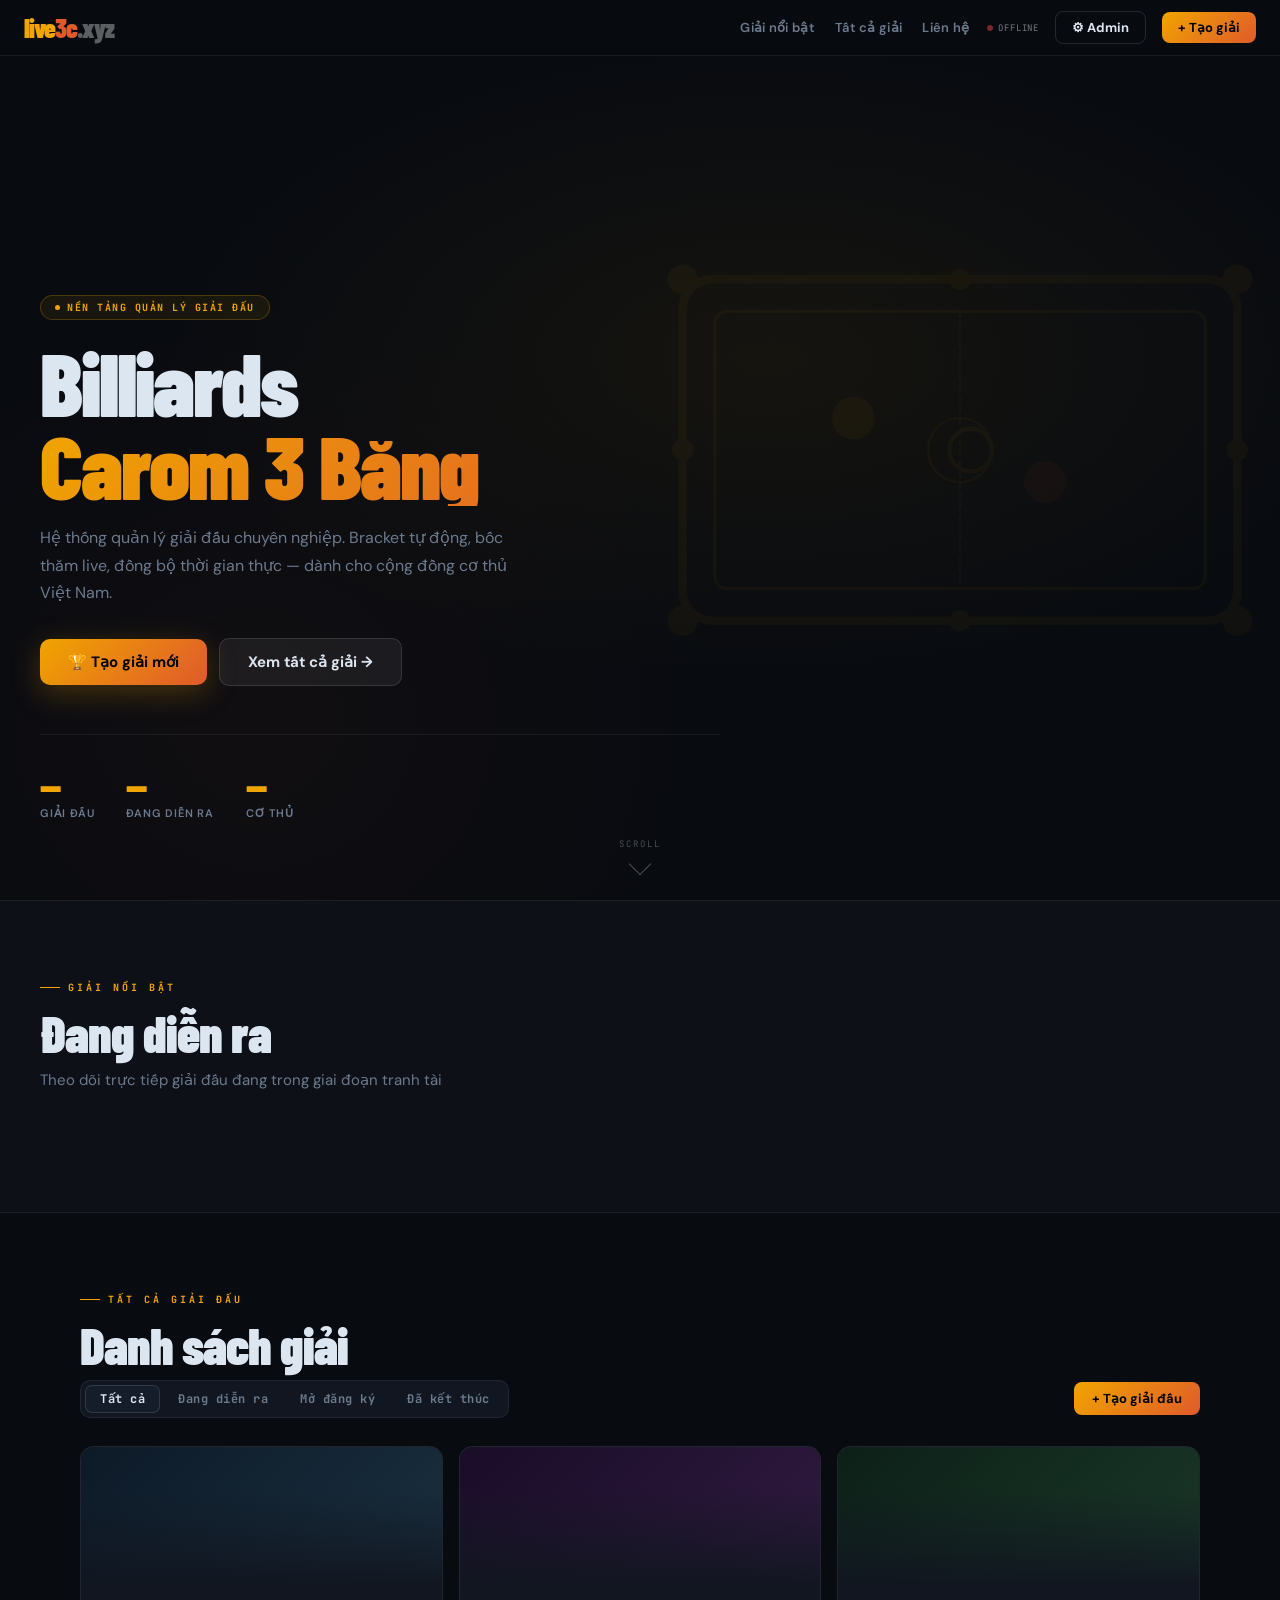
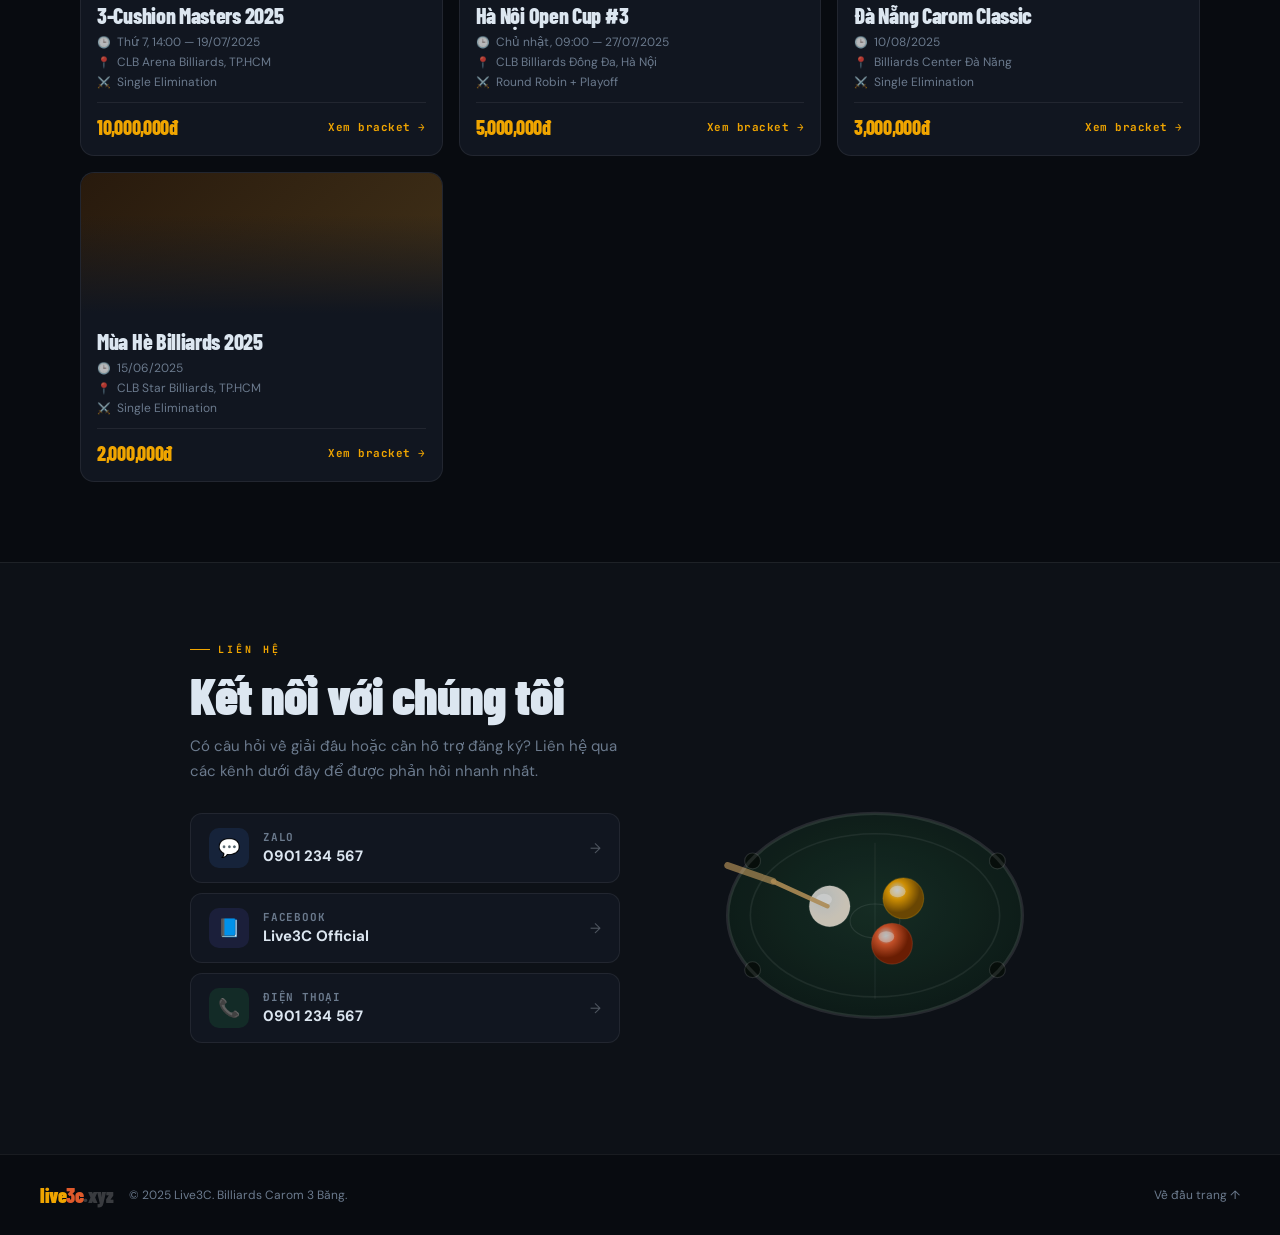
<file: landing page.html>
<!DOCTYPE html>
<html lang="vi">
<head>
<meta charset="UTF-8">
<meta name="viewport" content="width=device-width, initial-scale=1.0">
<title>Live3C — Billiards Carom 3 Băng</title>
<link href="https://fonts.googleapis.com/css2?family=Barlow+Condensed:wght@400;600;700;800;900&family=DM+Sans:ital,wght@0,300;0,400;0,500;0,700;1,400&family=JetBrains+Mono:wght@400;700&display=swap" rel="stylesheet">
<style>
:root {
  --bg:        #080b10;
  --bg2:       #0d1117;
  --card:      #111620;
  --card2:     #161d2a;
  --border:    rgba(255,255,255,0.07);
  --border2:   rgba(255,255,255,0.12);
  --text:      #dce6f0;
  --muted:     #6b7a8d;
  --accent:    #f0a500;
  --accent2:   #e05a2b;
  --green:     #22c55e;
  --red:       #ef4444;
  --blue:      #3b82f6;
  --radius:    12px;
  --font:      'DM Sans', sans-serif;
  --display:   'Barlow Condensed', sans-serif;
  --mono:      'JetBrains Mono', monospace;
}
*{box-sizing:border-box;margin:0;padding:0;}
::-webkit-scrollbar{width:4px;}
::-webkit-scrollbar-thumb{background:rgba(255,255,255,0.1);border-radius:2px;}
html{scroll-behavior:smooth;}
body{font-family:var(--font);background:var(--bg);color:var(--text);min-height:100vh;overflow-x:hidden;}

/* ── LOADING ── */
#splash{position:fixed;inset:0;z-index:9000;background:var(--bg);display:flex;flex-direction:column;align-items:center;justify-content:center;gap:18px;transition:opacity .5s,visibility .5s;}
#splash.out{opacity:0;visibility:hidden;}
.splash-logo{font-family:var(--display);font-size:64px;font-weight:900;letter-spacing:-2px;background:linear-gradient(135deg,#f0a500 30%,#e05a2b);-webkit-background-clip:text;background-clip:text;-webkit-text-fill-color:transparent;line-height:1;}
.splash-sub{font-family:var(--mono);font-size:10px;letter-spacing:3px;opacity:.35;text-transform:uppercase;}
.splash-bar{width:160px;height:2px;background:rgba(255,255,255,0.08);border-radius:1px;overflow:hidden;}
.splash-fill{height:100%;width:0;background:linear-gradient(90deg,#f0a500,#e05a2b);border-radius:1px;animation:sfill 1.4s ease-out forwards;}
@keyframes sfill{to{width:100%;}}

/* ── TOAST ── */
#toast-box{position:fixed;top:16px;right:16px;z-index:8000;display:flex;flex-direction:column;gap:8px;pointer-events:none;}
.toast{background:var(--card2);border:1px solid var(--border2);border-left:3px solid var(--accent);padding:10px 16px;border-radius:8px;font-size:13px;font-weight:600;box-shadow:0 8px 24px rgba(0,0,0,.6);animation:tIn .3s cubic-bezier(.34,1.56,.64,1);max-width:280px;}
.toast.tout{animation:tOut .3s ease forwards;}
@keyframes tIn{from{opacity:0;transform:translateX(30px);}to{opacity:1;transform:none;}}
@keyframes tOut{to{opacity:0;transform:translateX(30px);}}

/* ── NAV ── */
nav{position:fixed;top:0;left:0;right:0;z-index:500;height:56px;display:flex;align-items:center;padding:0 24px;gap:16px;background:rgba(8,11,16,.85);backdrop-filter:blur(16px);border-bottom:1px solid var(--border);}
.nav-logo{font-family:var(--display);font-size:26px;font-weight:900;letter-spacing:-1px;line-height:1;text-decoration:none;}
.nav-logo .y{color:var(--accent);}
.nav-logo .r{color:var(--accent2);}
.nav-logo .w{color:rgba(255,255,255,.35);}
.nav-spacer{flex:1;}
.nav-link{font-size:13px;font-weight:600;color:var(--muted);text-decoration:none;letter-spacing:.3px;transition:color .15s;padding:4px 2px;}
.nav-link:hover{color:var(--text);}
.nav-btn{padding:7px 16px;border-radius:8px;font-size:13px;font-weight:700;font-family:var(--font);cursor:pointer;transition:all .15s;border:none;}
.nav-btn.outline{background:transparent;border:1px solid var(--border2);color:var(--text);}
.nav-btn.outline:hover{border-color:var(--accent);color:var(--accent);}
.nav-btn.pri{background:linear-gradient(135deg,#f0a500,#e05a2b);color:#000;}
.nav-btn.pri:hover{filter:brightness(1.1);transform:translateY(-1px);}
.nav-rt{display:flex;align-items:center;gap:5px;font-family:var(--mono);font-size:9px;letter-spacing:.8px;opacity:.5;}
.rt-dot{width:6px;height:6px;border-radius:50%;background:var(--green);animation:blink 2s ease-in-out infinite;}
.rt-dot.off{background:var(--red);animation:none;}
@keyframes blink{0%,100%{box-shadow:0 0 0 0 rgba(34,197,94,.4);}50%{box-shadow:0 0 0 4px rgba(34,197,94,0);}}

/* ── HERO ── */
.hero{position:relative;min-height:100vh;display:flex;flex-direction:column;justify-content:flex-end;padding:0 0 80px;overflow:hidden;}
.hero-bg{position:absolute;inset:0;background:radial-gradient(ellipse 80% 60% at 60% 40%,rgba(240,165,0,.06) 0%,transparent 60%),radial-gradient(ellipse 60% 80% at 20% 80%,rgba(224,90,43,.04) 0%,transparent 60%),linear-gradient(180deg,var(--bg) 0%,rgba(8,11,16,.7) 40%,var(--bg) 100%);}
/* Decorative billiard table lines */
.hero-table{position:absolute;right:5%;top:50%;transform:translateY(-50%);width:42%;max-width:560px;opacity:.06;pointer-events:none;}
.hero-content{position:relative;z-index:2;padding:0 40px;max-width:760px;}
.hero-badge{display:inline-flex;align-items:center;gap:7px;padding:5px 14px;border-radius:20px;border:1px solid rgba(240,165,0,.25);background:rgba(240,165,0,.07);font-family:var(--mono);font-size:10px;letter-spacing:1.5px;font-weight:700;color:var(--accent);text-transform:uppercase;margin-bottom:20px;}
.hero-badge .dot{width:5px;height:5px;border-radius:50%;background:var(--accent);animation:blink 2s ease-in-out infinite;}
.hero-h1{font-family:var(--display);font-size:clamp(56px,7vw,100px);font-weight:900;line-height:.93;letter-spacing:-2px;margin-bottom:18px;}
.hero-h1 .line1{display:block;color:var(--text);}
.hero-h1 .line2{display:block;background:linear-gradient(135deg,#f0a500,#e05a2b);-webkit-background-clip:text;background-clip:text;-webkit-text-fill-color:transparent;}
.hero-desc{font-size:16px;color:var(--muted);line-height:1.7;max-width:480px;margin-bottom:32px;}
.hero-actions{display:flex;align-items:center;gap:12px;flex-wrap:wrap;}
.hero-cta{padding:13px 28px;border-radius:10px;font-size:15px;font-weight:700;font-family:var(--font);cursor:pointer;transition:all .2s;border:none;display:inline-flex;align-items:center;gap:8px;text-decoration:none;}
.hero-cta.pri{background:linear-gradient(135deg,#f0a500,#e05a2b);color:#000;box-shadow:0 8px 30px rgba(240,165,0,.25);}
.hero-cta.pri:hover{transform:translateY(-2px);box-shadow:0 14px 40px rgba(240,165,0,.35);}
.hero-cta.sec{background:rgba(255,255,255,.06);color:var(--text);border:1px solid var(--border2);}
.hero-cta.sec:hover{background:rgba(255,255,255,.1);border-color:rgba(255,255,255,.25);}
.hero-stats{display:flex;gap:32px;margin-top:48px;padding-top:32px;border-top:1px solid var(--border);}
.hero-stat .val{font-family:var(--display);font-size:36px;font-weight:900;color:var(--accent);letter-spacing:-1px;line-height:1;}
.hero-stat .lbl{font-size:11px;color:var(--muted);font-weight:600;text-transform:uppercase;letter-spacing:.8px;margin-top:3px;}
/* Scroll indicator */
.scroll-hint{position:absolute;bottom:28px;left:50%;transform:translateX(-50%);display:flex;flex-direction:column;align-items:center;gap:6px;opacity:.3;animation:fadeUp 3s ease-in-out infinite;}
.scroll-hint span{font-family:var(--mono);font-size:9px;letter-spacing:2px;}
.scroll-arrow{width:16px;height:16px;border-right:1.5px solid currentColor;border-bottom:1.5px solid currentColor;transform:rotate(45deg);}
@keyframes fadeUp{0%,100%{opacity:.2;transform:translateX(-50%) translateY(0);}50%{opacity:.5;transform:translateX(-50%) translateY(6px);}}

/* ── SECTION ── */
section{padding:80px 40px;}
.section-label{font-family:var(--mono);font-size:10px;letter-spacing:3px;text-transform:uppercase;color:var(--accent);font-weight:700;margin-bottom:12px;display:flex;align-items:center;gap:8px;}
.section-label::before{content:'';display:block;width:20px;height:1px;background:var(--accent);}
.section-h2{font-family:var(--display);font-size:clamp(32px,4vw,52px);font-weight:900;letter-spacing:-1px;line-height:1.05;margin-bottom:8px;}
.section-sub{font-size:15px;color:var(--muted);margin-bottom:40px;line-height:1.6;}

/* ── FEATURED TOURNAMENT ── */
#featured{background:var(--bg2);border-top:1px solid var(--border);border-bottom:1px solid var(--border);}
.featured-inner{max-width:1200px;margin:0 auto;}
.featured-card{display:grid;grid-template-columns:1fr 1fr;gap:0;border-radius:16px;overflow:hidden;border:1px solid var(--border2);background:var(--card);box-shadow:0 30px 80px rgba(0,0,0,.5);}
.featured-cover{position:relative;min-height:320px;overflow:hidden;background:linear-gradient(135deg,#0d1117,#1a2030);}
.featured-cover-img{width:100%;height:100%;object-fit:cover;opacity:.7;}
.featured-cover-overlay{position:absolute;inset:0;background:linear-gradient(to right,transparent 40%,var(--card));pointer-events:none;}
.featured-cover-badge{position:absolute;top:16px;left:16px;padding:5px 12px;border-radius:6px;font-family:var(--mono);font-size:10px;font-weight:700;letter-spacing:1px;text-transform:uppercase;}
.badge-ongoing{background:rgba(34,197,94,.15);border:1px solid rgba(34,197,94,.4);color:var(--green);}
.badge-open{background:rgba(59,130,246,.15);border:1px solid rgba(59,130,246,.4);color:var(--blue);}
.badge-done{background:rgba(107,118,141,.12);border:1px solid rgba(107,118,141,.3);color:var(--muted);}
.badge-dot{display:inline-block;width:5px;height:5px;border-radius:50%;background:currentColor;margin-right:5px;vertical-align:middle;}
.badge-ongoing .badge-dot{animation:blink 2s ease-in-out infinite;}
.featured-info{padding:40px 36px;display:flex;flex-direction:column;justify-content:center;gap:18px;}
.fi-tournament-name{font-family:var(--display);font-size:clamp(26px,3vw,42px);font-weight:900;letter-spacing:-.5px;line-height:1.1;}
.fi-meta{display:flex;flex-direction:column;gap:8px;}
.fi-row{display:flex;align-items:center;gap:10px;font-size:13px;color:var(--muted);}
.fi-row .fi-icon{width:16px;text-align:center;opacity:.6;font-size:12px;}
.fi-row strong{color:var(--text);font-weight:600;}
.fi-prize{display:inline-flex;align-items:center;gap:6px;padding:8px 16px;background:rgba(240,165,0,.08);border:1px solid rgba(240,165,0,.2);border-radius:8px;margin-top:4px;width:fit-content;}
.fi-prize .val{font-family:var(--display);font-size:24px;font-weight:900;color:var(--accent);letter-spacing:-.5px;}
.fi-prize .lbl{font-size:11px;color:var(--muted);font-weight:600;text-transform:uppercase;letter-spacing:.8px;}
.fi-actions{display:flex;gap:10px;margin-top:8px;}
.fi-btn{padding:10px 22px;border-radius:9px;font-size:13px;font-weight:700;font-family:var(--font);cursor:pointer;transition:all .15s;border:none;text-decoration:none;display:inline-flex;align-items:center;gap:6px;}
.fi-btn.pri{background:linear-gradient(135deg,#f0a500,#e05a2b);color:#000;}
.fi-btn.pri:hover{transform:translateY(-1px);box-shadow:0 8px 24px rgba(240,165,0,.3);}
.fi-btn.sec{background:transparent;border:1px solid var(--border2);color:var(--text);}
.fi-btn.sec:hover{border-color:var(--accent);color:var(--accent);}

/* ── TOURNAMENT LIST ── */
#tournaments{max-width:1200px;margin:0 auto;padding:80px 40px;}
.list-toolbar{display:flex;align-items:center;gap:10px;margin-bottom:28px;flex-wrap:wrap;}
.filter-tabs{display:flex;gap:4px;background:var(--card);border:1px solid var(--border);border-radius:10px;padding:4px;}
.ftab{padding:5px 14px;border-radius:7px;font-size:12px;font-weight:700;font-family:var(--mono);cursor:pointer;transition:all .15s;border:none;background:transparent;color:var(--muted);letter-spacing:.5px;}
.ftab.active{background:var(--card2);color:var(--text);border:1px solid var(--border2);}
.ftab:hover:not(.active){color:var(--text);}
.list-spacer{flex:1;}
.create-btn{padding:8px 18px;border-radius:8px;font-size:13px;font-weight:700;font-family:var(--font);cursor:pointer;background:linear-gradient(135deg,#f0a500,#e05a2b);color:#000;border:none;transition:all .15s;display:inline-flex;align-items:center;gap:6px;}
.create-btn:hover{transform:translateY(-1px);box-shadow:0 8px 24px rgba(240,165,0,.3);}

/* Tournament grid */
.tourney-grid{display:grid;grid-template-columns:repeat(auto-fill,minmax(340px,1fr));gap:16px;}
.tourney-card{background:var(--card);border:1px solid var(--border);border-radius:14px;overflow:hidden;transition:transform .2s,border-color .2s,box-shadow .2s;cursor:pointer;text-decoration:none;color:var(--text);display:block;position:relative;}
.tourney-card:hover{transform:translateY(-3px);border-color:var(--border2);box-shadow:0 16px 48px rgba(0,0,0,.4);}
.tourney-card::before{content:'';position:absolute;inset:0;background:linear-gradient(135deg,rgba(240,165,0,.03),transparent);opacity:0;transition:opacity .2s;pointer-events:none;border-radius:14px;}
.tourney-card:hover::before{opacity:1;}
.tc-cover{position:relative;height:140px;overflow:hidden;background:linear-gradient(135deg,#0d1420,#1a2040);}
.tc-cover-img{width:100%;height:100%;object-fit:cover;opacity:.6;transition:transform .4s;}
.tourney-card:hover .tc-cover-img{transform:scale(1.03);}
.tc-cover-overlay{position:absolute;inset:0;background:linear-gradient(to bottom,transparent 30%,var(--card));}
.tc-badge{position:absolute;top:10px;right:10px;}
.tc-body{padding:16px;}
.tc-name{font-family:var(--display);font-size:22px;font-weight:800;letter-spacing:-.3px;line-height:1.15;margin-bottom:6px;}
.tc-meta{display:flex;flex-direction:column;gap:4px;margin-bottom:12px;}
.tc-row{display:flex;align-items:center;gap:6px;font-size:12px;color:var(--muted);}
.tc-row .ico{font-size:11px;opacity:.7;width:14px;}
.tc-footer{display:flex;align-items:center;justify-content:space-between;padding-top:12px;border-top:1px solid var(--border);}
.tc-prize{font-family:var(--display);font-size:20px;font-weight:800;color:var(--accent);letter-spacing:-.3px;}
.tc-open-btn{font-size:11px;font-weight:700;font-family:var(--mono);color:var(--accent);letter-spacing:.5px;display:flex;align-items:center;gap:4px;transition:gap .15s;}
.tourney-card:hover .tc-open-btn{gap:8px;}

/* Empty state */
.empty-state{text-align:center;padding:64px 20px;color:var(--muted);}
.empty-icon{font-size:48px;margin-bottom:16px;opacity:.3;}
.empty-title{font-family:var(--display);font-size:24px;font-weight:800;margin-bottom:8px;opacity:.5;}
.empty-sub{font-size:14px;opacity:.6;}

/* Loading skeleton */
.skeleton{background:linear-gradient(90deg,var(--card) 25%,var(--card2) 50%,var(--card) 75%);background-size:200% 100%;animation:shimmer 1.5s infinite;border-radius:6px;}
@keyframes shimmer{to{background-position:-200% 0;}}
.sk-card{background:var(--card);border:1px solid var(--border);border-radius:14px;overflow:hidden;}
.sk-cover{height:140px;}
.sk-body{padding:16px;display:flex;flex-direction:column;gap:10px;}
.sk-line{height:12px;}
.sk-title{height:20px;width:70%;}

/* ── CONTACT SECTION ── */
#contact{background:var(--bg2);border-top:1px solid var(--border);padding:80px 40px;}
.contact-inner{max-width:900px;margin:0 auto;}
.contact-grid{display:grid;grid-template-columns:1fr 1fr;gap:40px;align-items:start;}
.contact-desc{font-size:15px;color:var(--muted);line-height:1.7;margin-bottom:28px;}
.contact-cards{display:flex;flex-direction:column;gap:10px;}
.contact-card{display:flex;align-items:center;gap:14px;padding:14px 18px;background:var(--card);border:1px solid var(--border);border-radius:12px;text-decoration:none;color:var(--text);transition:all .15s;cursor:pointer;}
.contact-card:hover{border-color:var(--border2);transform:translateX(4px);}
.contact-card.zalo:hover{border-color:rgba(59,130,246,.5);}
.contact-card.facebook:hover{border-color:rgba(99,102,241,.5);}
.contact-card.phone:hover{border-color:rgba(34,197,94,.5);}
.cc-icon{width:40px;height:40px;border-radius:10px;display:flex;align-items:center;justify-content:center;font-size:18px;flex-shrink:0;}
.cc-icon.zalo{background:rgba(59,130,246,.12);}
.cc-icon.fb{background:rgba(99,102,241,.12);}
.cc-icon.ph{background:rgba(34,197,94,.12);}
.cc-text .cc-label{font-size:11px;font-weight:700;text-transform:uppercase;letter-spacing:.8px;color:var(--muted);font-family:var(--mono);}
.cc-text .cc-val{font-size:15px;font-weight:700;margin-top:2px;}
.cc-arrow{margin-left:auto;opacity:.3;font-size:14px;transition:all .15s;}
.contact-card:hover .cc-arrow{opacity:.7;transform:translateX(2px);}
/* Map / billiard art */
.contact-art{position:relative;display:flex;align-items:center;justify-content:center;}
.billiard-art{width:100%;max-width:340px;opacity:.85;}

/* ── FOOTER ── */
footer{background:var(--bg);border-top:1px solid var(--border);padding:28px 40px;display:flex;align-items:center;gap:16px;flex-wrap:wrap;}
.footer-logo{font-family:var(--display);font-size:20px;font-weight:900;letter-spacing:-.5px;}
.footer-logo .y{color:var(--accent);}
.footer-logo .r{color:var(--accent2);}
.footer-logo .w{color:rgba(255,255,255,.2);}
.footer-copy{font-size:12px;color:var(--muted);}
.footer-spacer{flex:1;}
.footer-link{font-size:12px;color:var(--muted);text-decoration:none;transition:color .15s;}
.footer-link:hover{color:var(--text);}

/* ── CREATE MODAL ── */
.modal{display:none;position:fixed;inset:0;background:rgba(0,0,0,.75);z-index:2000;align-items:center;justify-content:center;backdrop-filter:blur(8px);}
.modal.open{display:flex;}
.modal-box{background:var(--card);border:1px solid var(--border2);border-radius:16px;padding:28px;width:90%;max-width:500px;max-height:90vh;overflow-y:auto;box-shadow:0 30px 80px rgba(0,0,0,.6);animation:mIn .25s cubic-bezier(.34,1.56,.64,1);}
@keyframes mIn{from{opacity:0;transform:scale(.92) translateY(10px);}to{opacity:1;transform:none;}}
.modal-box h2{font-family:var(--display);font-size:28px;font-weight:900;letter-spacing:-.5px;margin-bottom:20px;}
.field{display:flex;flex-direction:column;gap:6px;margin-bottom:14px;}
.field label{font-family:var(--mono);font-size:10px;font-weight:700;letter-spacing:1px;text-transform:uppercase;opacity:.45;}
.field input,.field select,.field textarea{width:100%;padding:10px 14px;background:rgba(255,255,255,.04);border:1px solid var(--border);border-radius:9px;color:var(--text);font-family:var(--font);font-size:14px;outline:none;transition:border-color .15s;}
.field input:focus,.field select:focus,.field textarea:focus{border-color:var(--accent);background:rgba(240,165,0,.04);}
.field select option{background:#1a2030;}
.field textarea{resize:vertical;min-height:80px;line-height:1.5;}
.field-row{display:grid;grid-template-columns:1fr 1fr;gap:12px;}
.modal-actions{display:flex;gap:8px;justify-content:flex-end;margin-top:20px;}
.mbtn{padding:9px 20px;border-radius:9px;font-size:13px;font-weight:700;font-family:var(--font);cursor:pointer;border:none;transition:all .15s;}
.mbtn.cancel{background:rgba(255,255,255,.06);color:var(--text);border:1px solid var(--border);}
.mbtn.cancel:hover{background:rgba(255,255,255,.1);}
.mbtn.save{background:linear-gradient(135deg,#f0a500,#e05a2b);color:#000;}
.mbtn.save:hover{filter:brightness(1.1);}

/* ── ADMIN LOGIN POPUP ── */
#admin-popup{display:none;position:fixed;top:64px;right:16px;z-index:1500;background:var(--card2);border:1px solid var(--border2);border-radius:12px;padding:16px;min-width:260px;box-shadow:0 16px 48px rgba(0,0,0,.7);animation:mIn .2s cubic-bezier(.34,1.56,.64,1);}
#admin-popup.open{display:block;}
#admin-popup h4{font-size:14px;font-weight:800;font-family:var(--display);margin-bottom:12px;letter-spacing:.2px;}
.pw-row{display:flex;gap:6px;}
.pw-input{flex:1;padding:8px 12px;background:rgba(255,255,255,.05);border:1px solid var(--border);border-radius:8px;color:var(--text);font-family:var(--font);font-size:13px;outline:none;}
.pw-input:focus{border-color:var(--accent);}
.pw-btn{padding:8px 14px;border-radius:8px;background:linear-gradient(135deg,#f0a500,#e05a2b);color:#000;border:none;font-weight:700;font-size:12px;cursor:pointer;}

/* ── SETTINGS INLINE CONFIG ── */
#config-bar{display:none;background:rgba(240,165,0,.06);border-bottom:1px solid rgba(240,165,0,.15);padding:10px 24px;align-items:center;gap:12px;font-size:12px;}
#config-bar.show{display:flex;}
#config-bar input{flex:1;min-width:200px;padding:6px 10px;background:rgba(255,255,255,.05);border:1px solid var(--border);border-radius:6px;color:var(--text);font-family:var(--mono);font-size:11px;outline:none;}
#config-bar input:focus{border-color:var(--accent);}
#config-bar label{font-family:var(--mono);font-size:10px;letter-spacing:1px;opacity:.5;white-space:nowrap;}
.cfg-btn{padding:5px 12px;border-radius:6px;font-size:11px;font-weight:700;cursor:pointer;border:1px solid var(--border2);background:transparent;color:var(--text);transition:all .15s;white-space:nowrap;}
.cfg-btn:hover{border-color:var(--accent);color:var(--accent);}
.cfg-btn.apply{background:linear-gradient(135deg,#f0a500,#e05a2b);color:#000;border:none;}

/* Billiard table decorative SVG */
.hero-deco{position:absolute;right:0;top:0;width:50%;height:100%;pointer-events:none;overflow:hidden;opacity:.04;}

/* ── RESPONSIVE ── */
@media(max-width:900px){
  nav{padding:0 16px;}
  .nav-link{display:none;}
  .hero-content{padding:0 20px;}
  .hero-stats{gap:20px;}
  .featured-card{grid-template-columns:1fr;}
  .featured-cover{min-height:200px;}
  .contact-grid{grid-template-columns:1fr;}
  .contact-art{display:none;}
  section,#tournaments{padding:60px 20px;}
  #contact{padding:60px 20px;}
  footer{padding:20px;}
  .tourney-grid{grid-template-columns:1fr;}
}
@media(max-width:600px){
  .hero-h1{font-size:52px;}
  .hero-actions{flex-direction:column;align-items:flex-start;}
  .hero-cta{width:100%;justify-content:center;}
  .list-toolbar{gap:8px;}
  #config-bar{flex-direction:column;align-items:stretch;}
  #config-bar input{min-width:unset;}
  .field-row{grid-template-columns:1fr;}
}

/* Entrance animations */
.fade-up{opacity:0;transform:translateY(24px);transition:opacity .6s ease,transform .6s ease;}
.fade-up.in{opacity:1;transform:none;}
</style>
<script src="/assets/js/env.js"></script>
</head>
<body>

<!-- SPLASH -->
<div id="splash">
  <div class="splash-logo">live3c</div>
  <div class="splash-sub">Billiards Carom 3 Băng</div>
  <div class="splash-bar"><div class="splash-fill"></div></div>
</div>

<!-- TOAST -->
<div id="toast-box"></div>

<!-- NAV -->
<nav>
  <a class="nav-logo" href="#"><span class="y">live</span><span class="r">3c</span><span class="w">.xyz</span></a>
  <span class="nav-spacer"></span>
  <a class="nav-link" href="#featured">Giải nổi bật</a>
  <a class="nav-link" href="#tournaments">Tất cả giải</a>
  <a class="nav-link" href="#contact">Liên hệ</a>
  <div class="nav-rt"><div class="rt-dot off" id="rt-dot"></div><span id="rt-label">OFFLINE</span></div>
  <button class="nav-btn outline" id="admin-trigger" onclick="toggleAdminPopup()">⚙ Admin</button>
  <button class="nav-btn pri" onclick="openCreateModal()">+ Tạo giải</button>
</nav>

<!-- ADMIN POPUP -->
<div id="admin-popup">
  <h4>🔐 Đăng nhập Admin</h4>
  <div class="pw-row">
    <input class="pw-input" type="password" id="pw-input" placeholder="Mật khẩu" onkeydown="if(event.key==='Enter')doLogin()">
    <button class="pw-btn" onclick="doLogin()">→</button>
  </div>
</div>

<!-- CONFIG BAR (admin only) -->
<div id="config-bar">
  <label>SUPA URL</label>
  <input type="text" id="cfg-url" placeholder="https://xxx.supabase.co">
  <label>ANON KEY</label>
  <input type="text" id="cfg-key" placeholder="eyJ...">
  <button class="cfg-btn apply" onclick="saveConfig()">Lưu & Kết nối</button>
  <button class="cfg-btn" onclick="closeConfigBar()">✕</button>
</div>

<!-- HERO -->
<section class="hero" id="home">
  <div class="hero-bg"></div>

  <!-- Decorative billiard table SVG -->
  <svg class="hero-deco" viewBox="0 0 600 400" xmlns="http://www.w3.org/2000/svg">
    <rect x="40" y="40" width="520" height="320" rx="28" fill="none" stroke="#f0a500" stroke-width="8"/>
    <rect x="70" y="70" width="460" height="260" rx="12" fill="none" stroke="#f0a500" stroke-width="3"/>
    <line x1="300" y1="70" x2="300" y2="330" stroke="#f0a500" stroke-width="2" stroke-dasharray="6 4"/>
    <circle cx="300" cy="200" r="30" fill="none" stroke="#f0a500" stroke-width="2"/>
    <circle cx="40" cy="40" r="14" fill="#f0a500"/>
    <circle cx="560" cy="40" r="14" fill="#f0a500"/>
    <circle cx="40" cy="360" r="14" fill="#f0a500"/>
    <circle cx="560" cy="360" r="14" fill="#f0a500"/>
    <circle cx="300" cy="40" r="10" fill="#f0a500"/>
    <circle cx="300" cy="360" r="10" fill="#f0a500"/>
    <circle cx="40" cy="200" r="10" fill="#f0a500"/>
    <circle cx="560" cy="200" r="10" fill="#f0a500"/>
    <!-- Billiard balls -->
    <circle cx="200" cy="170" r="20" fill="#f0a500"/>
    <circle cx="380" cy="230" r="20" fill="#e05a2b"/>
    <circle cx="310" cy="200" r="20" fill="none" stroke="#f0a500" stroke-width="4"/>
  </svg>

  <div class="hero-content">
    <div class="hero-badge fade-up"><span class="dot"></span>Nền tảng quản lý giải đấu</div>
    <h1 class="hero-h1 fade-up">
      <span class="line1">Billiards</span>
      <span class="line2">Carom 3 Băng</span>
    </h1>
    <p class="hero-desc fade-up">Hệ thống quản lý giải đấu chuyên nghiệp. Bracket tự động, bốc thăm live, đồng bộ thời gian thực — dành cho cộng đồng cơ thủ Việt Nam.</p>
    <div class="hero-actions fade-up">
      <button class="hero-cta pri" onclick="openCreateModal()">🏆 Tạo giải mới</button>
      <a class="hero-cta sec" href="#tournaments">Xem tất cả giải →</a>
    </div>
    <div class="hero-stats fade-up" id="hero-stats">
      <div class="hero-stat"><div class="val" id="stat-tournaments">—</div><div class="lbl">Giải đấu</div></div>
      <div class="hero-stat"><div class="val" id="stat-ongoing">—</div><div class="lbl">Đang diễn ra</div></div>
      <div class="hero-stat"><div class="val" id="stat-players">—</div><div class="lbl">Cơ thủ</div></div>
    </div>
  </div>
  <div class="scroll-hint"><span>SCROLL</span><div class="scroll-arrow"></div></div>
</section>

<!-- FEATURED TOURNAMENT -->
<section id="featured">
  <div class="featured-inner">
    <div class="section-label">Giải nổi bật</div>
    <h2 class="section-h2">Đang diễn ra</h2>
    <p class="section-sub">Theo dõi trực tiếp giải đấu đang trong giai đoạn tranh tài</p>
    <div id="featured-area">
      <!-- Rendered by JS -->
    </div>
  </div>
</section>

<!-- ALL TOURNAMENTS -->
<div id="tournaments">
  <div class="section-label">Tất cả giải đấu</div>
  <h2 class="section-h2">Danh sách giải</h2>
  <div class="list-toolbar">
    <div class="filter-tabs">
      <button class="ftab active" data-filter="all" onclick="filterTourneys('all',this)">Tất cả</button>
      <button class="ftab" data-filter="ongoing" onclick="filterTourneys('ongoing',this)">Đang diễn ra</button>
      <button class="ftab" data-filter="registration" onclick="filterTourneys('registration',this)">Mở đăng ký</button>
      <button class="ftab" data-filter="finished" onclick="filterTourneys('finished',this)">Đã kết thúc</button>
    </div>
    <div class="list-spacer"></div>
    <button class="create-btn" onclick="openCreateModal()">+ Tạo giải đấu</button>
  </div>
  <div class="tourney-grid" id="tourney-grid">
    <!-- skeleton -->
    ${[1,2,3].map(()=>`<div class="sk-card"><div class="skeleton sk-cover"></div><div class="sk-body"><div class="skeleton sk-title"></div><div class="skeleton sk-line" style="width:55%"></div><div class="skeleton sk-line" style="width:40%"></div></div></div>`).join('')}
  </div>
</div>

<!-- CONTACT -->
<section id="contact">
  <div class="contact-inner">
    <div class="section-label">Liên hệ</div>
    <h2 class="section-h2" style="margin-bottom:12px;">Kết nối với chúng tôi</h2>
    <div class="contact-grid">
      <div>
        <p class="contact-desc">Có câu hỏi về giải đấu hoặc cần hỗ trợ đăng ký? Liên hệ qua các kênh dưới đây để được phản hồi nhanh nhất.</p>
        <div class="contact-cards" id="contact-cards">
          <!-- rendered by JS -->
        </div>
      </div>
      <div class="contact-art">
        <!-- Billiard art SVG -->
        <svg class="billiard-art" viewBox="0 0 300 300" xmlns="http://www.w3.org/2000/svg">
          <defs>
            <radialGradient id="tableGrad" cx="50%" cy="45%" r="55%">
              <stop offset="0%" stop-color="#1a3a2a"/>
              <stop offset="100%" stop-color="#0d2018"/>
            </radialGradient>
            <radialGradient id="ballG1" cx="35%" cy="30%" r="55%">
              <stop offset="0%" stop-color="#fff" stop-opacity=".8"/>
              <stop offset="40%" stop-color="#f0a500"/>
              <stop offset="100%" stop-color="#7a5000"/>
            </radialGradient>
            <radialGradient id="ballG2" cx="35%" cy="30%" r="55%">
              <stop offset="0%" stop-color="#fff" stop-opacity=".7"/>
              <stop offset="40%" stop-color="#e05a2b"/>
              <stop offset="100%" stop-color="#7a2000"/>
            </radialGradient>
            <radialGradient id="ballG3" cx="35%" cy="30%" r="55%">
              <stop offset="0%" stop-color="#fff" stop-opacity=".8"/>
              <stop offset="100%" stop-color="#e8e0d0"/>
            </radialGradient>
          </defs>
          <!-- Table felt -->
          <ellipse cx="150" cy="160" rx="130" ry="90" fill="url(#tableGrad)" opacity=".8"/>
          <ellipse cx="150" cy="160" rx="110" ry="72" fill="none" stroke="rgba(255,255,255,.08)" stroke-width="1.5"/>
          <!-- Center line -->
          <line x1="150" y1="96" x2="150" y2="234" stroke="rgba(255,255,255,.07)" stroke-width="1"/>
          <!-- Center circle -->
          <ellipse cx="150" cy="165" rx="22" ry="15" fill="none" stroke="rgba(255,255,255,.1)" stroke-width="1"/>
          <!-- Cushion pockets -->
          <circle cx="42" cy="112" r="7" fill="#060e09" stroke="rgba(255,255,255,.15)" stroke-width="1"/>
          <circle cx="258" cy="112" r="7" fill="#060e09" stroke="rgba(255,255,255,.15)" stroke-width="1"/>
          <circle cx="42" cy="208" r="7" fill="#060e09" stroke="rgba(255,255,255,.15)" stroke-width="1"/>
          <circle cx="258" cy="208" r="7" fill="#060e09" stroke="rgba(255,255,255,.15)" stroke-width="1"/>
          <!-- Cue ball (white) -->
          <circle cx="110" cy="152" r="18" fill="url(#ballG3)"/>
          <ellipse cx="105" cy="146" rx="7" ry="5" fill="rgba(255,255,255,.5)"/>
          <!-- Yellow ball -->
          <circle cx="175" cy="145" r="18" fill="url(#ballG1)"/>
          <ellipse cx="170" cy="139" rx="7" ry="5" fill="rgba(255,255,255,.45)"/>
          <!-- Red ball -->
          <circle cx="165" cy="185" r="18" fill="url(#ballG2)"/>
          <ellipse cx="160" cy="179" rx="7" ry="5" fill="rgba(255,255,255,.4)"/>
          <!-- Cue stick -->
          <line x1="60" y1="130" x2="108" y2="152" stroke="#c8a060" stroke-width="4" stroke-linecap="round" opacity=".9"/>
          <line x1="20" y1="116" x2="60" y2="130" stroke="#c8a060" stroke-width="6" stroke-linecap="round" opacity=".7"/>
          <!-- Glow on balls -->
          <circle cx="110" cy="152" r="18" fill="none" stroke="rgba(255,255,255,.15)" stroke-width="1"/>
          <circle cx="175" cy="145" r="18" fill="none" stroke="rgba(240,165,0,.3)" stroke-width="1"/>
          <circle cx="165" cy="185" r="18" fill="none" stroke="rgba(224,90,43,.3)" stroke-width="1"/>
          <!-- Table border -->
          <ellipse cx="150" cy="160" rx="130" ry="90" fill="none" stroke="rgba(255,255,255,.12)" stroke-width="3"/>
        </svg>
      </div>
    </div>
  </div>
</section>

<!-- FOOTER -->
<footer>
  <div class="footer-logo"><span class="y">live</span><span class="r">3c</span><span class="w">.xyz</span></div>
  <span class="footer-copy">© 2025 Live3C. Billiards Carom 3 Băng.</span>
  <div class="footer-spacer"></div>
  <a class="footer-link" href="#home">Về đầu trang ↑</a>
</footer>

<!-- CREATE TOURNAMENT MODAL -->
<div class="modal" id="create-modal" onclick="if(event.target===this)closeCreateModal()">
  <div class="modal-box">
    <h2>🏆 Tạo giải đấu mới</h2>
    <div class="field">
      <label>Tên giải đấu *</label>
      <input type="text" id="f-name" placeholder="VD: 3-Cushion Masters 2025" autocomplete="off">
    </div>
    <div class="field-row">
      <div class="field">
        <label>Ngày diễn ra</label>
        <input type="text" id="f-date" placeholder="VD: Thứ 7, 14:00 — 20/07/2025">
      </div>
      <div class="field">
        <label>Địa điểm</label>
        <input type="text" id="f-location" placeholder="VD: CLB Arena Billiards">
      </div>
    </div>
    <div class="field-row">
      <div class="field">
        <label>Giải thưởng</label>
        <input type="text" id="f-prize" placeholder="VD: 5,000,000đ">
      </div>
      <div class="field">
        <label>Thể thức</label>
        <input type="text" id="f-format" placeholder="VD: Single Elimination">
      </div>
    </div>
    <div class="field">
      <label>Trạng thái</label>
      <select id="f-status">
        <option value="registration">🔵 Mở đăng ký</option>
        <option value="ongoing">🟢 Đang diễn ra</option>
        <option value="finished">⚫ Đã kết thúc</option>
      </select>
    </div>
    <div class="field">
      <label>Ảnh bìa (URL)</label>
      <input type="text" id="f-cover" placeholder="https://... (tùy chọn)">
    </div>
    <div class="field">
      <label>Mô tả ngắn</label>
      <textarea id="f-desc" placeholder="Thông tin thêm về giải đấu..."></textarea>
    </div>
    <div class="modal-actions">
      <button class="mbtn cancel" onclick="closeCreateModal()">Hủy</button>
      <button class="mbtn save" onclick="createTournament()">Tạo giải →</button>
    </div>
  </div>
</div>

<script>
/* ================================================================
   CONFIG — điền Supabase credentials ở đây để hardcode
   ================================================================ */
const DEFAULT_URL = '';
const DEFAULT_KEY = '';
const ADMIN_PW    = 'quang3c89';

/* Contact info — chỉnh tại đây */
const CONTACT_INFO = [
  { type:'zalo',     icon:'💬', label:'Zalo',     val:'0901 234 567',   href:'https://zalo.me/0901234567' },
  { type:'facebook', icon:'📘', label:'Facebook',  val:'Live3C Official', href:'https://facebook.com/live3c' },
  { type:'phone',    icon:'📞', label:'Điện thoại',val:'0901 234 567',   href:'tel:0901234567' },
];

/* ================================================================
   STATE
   ================================================================ */
let supaUrl = localStorage.getItem('l3c_url') || DEFAULT_URL;
let supaKey = localStorage.getItem('l3c_key') || DEFAULT_KEY;
let isAdmin = false;
let allTournaments = [];
let currentFilter = 'all';

/* ================================================================
   UTILS
   ================================================================ */
function toast(msg, type='info') {
  const box = document.getElementById('toast-box');
  const el = document.createElement('div');
  el.className = 'toast';
  if (type==='error') el.style.borderLeftColor='#ef4444';
  if (type==='success') el.style.borderLeftColor='#22c55e';
  el.textContent = msg;
  box.appendChild(el);
  setTimeout(()=>{ el.classList.add('tout'); setTimeout(()=>el.remove(),350); }, 3200);
}

function setRT(online) {
  const d = document.getElementById('rt-dot');
  const l = document.getElementById('rt-label');
  d.classList.toggle('off', !online);
  l.textContent = online ? 'LIVE' : 'OFFLINE';
}

async function supaFetch(path, method='GET', body=null) {
  if (!supaUrl || !supaKey) return null;
  const url = `${supaUrl}/rest/v1/${path}`;
  const headers = {
    'apikey': supaKey,
    'Authorization': `Bearer ${supaKey}`,
    'Content-Type': 'application/json',
    'Prefer': method==='GET' ? 'count=exact' : 'return=representation,resolution=merge-duplicates'
  };
  const opts = { method, headers };
  if (body) opts.body = JSON.stringify(body);
  const res = await fetch(url, opts);
  if (!res.ok) { const t = await res.text(); throw new Error(`${res.status}: ${t}`); }
  const ct = res.headers.get('content-type') || '';
  return ct.includes('json') ? res.json() : null;
}

/* ================================================================
   ADMIN
   ================================================================ */
function toggleAdminPopup() {
  const p = document.getElementById('admin-popup');
  p.classList.toggle('open');
  if (p.classList.contains('open')) document.getElementById('pw-input').focus();
}
function doLogin() {
  const pw = document.getElementById('pw-input').value;
  if (pw === ADMIN_PW) {
    isAdmin = true;
    document.getElementById('admin-popup').classList.remove('open');
    document.getElementById('pw-input').value = '';
    document.getElementById('admin-trigger').textContent = '✓ Admin';
    document.getElementById('admin-trigger').style.borderColor = 'var(--green)';
    document.getElementById('admin-trigger').style.color = 'var(--green)';
    const bar = document.getElementById('config-bar');
    bar.classList.add('show');
    document.getElementById('cfg-url').value = supaUrl;
    document.getElementById('cfg-key').value = supaKey;
    toast('✅ Đã vào chế độ Admin', 'success');
  } else {
    toast('❌ Sai mật khẩu', 'error');
    document.getElementById('pw-input').value = '';
  }
}
function closeConfigBar() { document.getElementById('config-bar').classList.remove('show'); }
document.addEventListener('click', e => {
  const p = document.getElementById('admin-popup');
  const t = document.getElementById('admin-trigger');
  if (p.classList.contains('open') && !p.contains(e.target) && !t.contains(e.target))
    p.classList.remove('open');
});

/* ================================================================
   CONFIG
   ================================================================ */
function saveConfig() {
  supaUrl = document.getElementById('cfg-url').value.trim();
  supaKey = document.getElementById('cfg-key').value.trim();
  localStorage.setItem('l3c_url', supaUrl);
  localStorage.setItem('l3c_key', supaKey);
  toast('☁️ Đã lưu — đang kết nối...', 'info');
  loadTournaments();
}

/* ================================================================
   LOAD TOURNAMENTS FROM SUPABASE
   ================================================================ */
async function loadTournaments() {
  if (!supaUrl || !supaKey) {
    renderTournaments(getSampleData());
    return;
  }
  try {
    const data = await supaFetch('tournaments?order=created_at.desc&select=id,name,date_str,location,prize,format,status,cover_url,description,created_at');
    if (data && Array.isArray(data)) {
      allTournaments = data;
      setRT(true);
      renderTournaments(data);
      updateStats(data);
      renderFeatured(data);
    } else {
      renderTournaments(getSampleData());
    }
  } catch(e) {
    setRT(false);
    toast('⚠️ Không thể kết nối cloud — hiển thị dữ liệu mẫu', 'error');
    const sample = getSampleData();
    renderTournaments(sample);
    updateStats(sample);
    renderFeatured(sample);
  }
}

/* ================================================================
   SAMPLE DATA (khi chưa có Supabase)
   ================================================================ */
function getSampleData() {
  return [
    { id:'s1', name:'3-Cushion Masters 2025', date_str:'Thứ 7, 14:00 — 19/07/2025', location:'CLB Arena Billiards, TP.HCM', prize:'10,000,000đ', format:'Single Elimination', status:'ongoing', cover_url:'', description:'Giải đấu carom 3 băng lớn nhất khu vực miền Nam.' },
    { id:'s2', name:'Hà Nội Open Cup #3', date_str:'Chủ nhật, 09:00 — 27/07/2025', location:'CLB Billiards Đống Đa, Hà Nội', prize:'5,000,000đ', format:'Round Robin + Playoff', status:'registration', cover_url:'', description:'Mở cửa tất cả hạng mục, chào đón cơ thủ mọi trình độ.' },
    { id:'s3', name:'Đà Nẵng Carom Classic', date_str:'10/08/2025', location:'Billiards Center Đà Nẵng', prize:'3,000,000đ', format:'Single Elimination', status:'registration', cover_url:'', description:'' },
    { id:'s4', name:'Mùa Hè Billiards 2025', date_str:'15/06/2025', location:'CLB Star Billiards, TP.HCM', prize:'2,000,000đ', format:'Single Elimination', status:'finished', cover_url:'', description:'' },
  ];
}

/* ================================================================
   RENDER FEATURED
   ================================================================ */
function renderFeatured(list) {
  const area = document.getElementById('featured-area');
  const featured = list.find(t => t.status === 'ongoing') || list[0];
  if (!featured) {
    area.innerHTML = `<div class="empty-state"><div class="empty-title">Chưa có giải đang diễn ra</div></div>`;
    return;
  }
  const badgeClass = getBadgeClass(featured.status);
  const badgeLabel = getStatusLabel(featured.status);
  const coverBg = featured.cover_url
    ? `background-image:url(${featured.cover_url});background-size:cover;background-position:center;`
    : `background:linear-gradient(135deg,${getFeaturedGradient(featured.status)});`;

  area.innerHTML = `
    <div class="featured-card fade-up in">
      <div class="featured-cover" style="${coverBg}">
        <div class="featured-cover-overlay"></div>
        <span class="featured-cover-badge ${badgeClass}"><span class="badge-dot"></span>${badgeLabel}</span>
      </div>
      <div class="featured-info">
        <div class="fi-tournament-name">${featured.name}</div>
        <div class="fi-meta">
          ${featured.date_str ? `<div class="fi-row"><span class="fi-icon">🕒</span><span><strong>${featured.date_str}</strong></span></div>` : ''}
          ${featured.location ? `<div class="fi-row"><span class="fi-icon">📍</span><span>${featured.location}</span></div>` : ''}
          ${featured.format ? `<div class="fi-row"><span class="fi-icon">⚔️</span><span>${featured.format}</span></div>` : ''}
        </div>
        ${featured.prize ? `<div class="fi-prize"><span class="val">${featured.prize}</span><span class="lbl">Giải thưởng</span></div>` : ''}
        ${featured.description ? `<p style="font-size:13px;color:var(--muted);line-height:1.6;">${featured.description}</p>` : ''}
        <div class="fi-actions">
          <a class="fi-btn pri" href="tournament.html?id=${featured.id}" target="_blank">🎯 Xem bracket live</a>
          ${isAdmin ? `<button class="fi-btn sec" onclick="openTournamentAdmin('${featured.id}')">✏️ Quản lý</button>` : ''}
        </div>
      </div>
    </div>`;
}

function getFeaturedGradient(status) {
  if (status==='ongoing') return '#0d2018,#1a3a2a';
  if (status==='registration') return '#0d1a30,#1a2a40';
  return '#1a1a1a,#2a2a2a';
}

/* ================================================================
   RENDER TOURNAMENT GRID
   ================================================================ */
function renderTournaments(list) {
  const grid = document.getElementById('tourney-grid');
  const filtered = currentFilter === 'all' ? list : list.filter(t => t.status === currentFilter);

  if (filtered.length === 0) {
    grid.innerHTML = `<div class="empty-state" style="grid-column:1/-1"><div class="empty-icon">🏆</div><div class="empty-title">Chưa có giải đấu nào</div><div class="empty-sub">Nhấn "+ Tạo giải đấu" để thêm giải mới</div></div>`;
    return;
  }

  grid.innerHTML = filtered.map((t, i) => {
    const badgeClass = getBadgeClass(t.status);
    const badgeLabel = getStatusLabel(t.status);
    const coverStyle = t.cover_url
      ? `background-image:url(${t.cover_url});background-size:cover;background-position:center;`
      : `background:linear-gradient(135deg,${getCardGradient(i)});`;

    return `<a class="tourney-card fade-up" href="tournament.html?id=${t.id}" target="_blank" style="animation-delay:${i*60}ms">
      <div class="tc-cover" style="${coverStyle}">
        <div class="tc-cover-overlay"></div>
        <div class="tc-badge"><span class="featured-cover-badge ${badgeClass}"><span class="badge-dot"></span>${badgeLabel}</span></div>
      </div>
      <div class="tc-body">
        <div class="tc-name">${t.name}</div>
        <div class="tc-meta">
          ${t.date_str ? `<div class="tc-row"><span class="ico">🕒</span>${t.date_str}</div>` : ''}
          ${t.location ? `<div class="tc-row"><span class="ico">📍</span>${t.location}</div>` : ''}
          ${t.format ? `<div class="tc-row"><span class="ico">⚔️</span>${t.format}</div>` : ''}
        </div>
        <div class="tc-footer">
          <span class="tc-prize">${t.prize || '—'}</span>
          <span class="tc-open-btn">Xem bracket →</span>
        </div>
      </div>
    </a>`;
  }).join('');

  // Trigger fade-up
  requestAnimationFrame(() => {
    grid.querySelectorAll('.fade-up').forEach((el, i) => {
      setTimeout(() => el.classList.add('in'), i * 60);
    });
  });
}

const CARD_GRADIENTS = [
  '#0d1a28,#1a3040','#1a0d28,#301a40','#0d2018,#1a3828',
  '#281a0d,#403018','#0d1a20,#1a2830','#200d1a,#381a28',
];
function getCardGradient(i) { return CARD_GRADIENTS[i % CARD_GRADIENTS.length]; }

function getBadgeClass(status) {
  if (status==='ongoing') return 'badge-ongoing';
  if (status==='registration') return 'badge-open';
  return 'badge-done';
}
function getStatusLabel(status) {
  if (status==='ongoing') return 'Đang diễn ra';
  if (status==='registration') return 'Mở đăng ký';
  return 'Đã kết thúc';
}

function filterTourneys(filter, btn) {
  currentFilter = filter;
  document.querySelectorAll('.ftab').forEach(b => b.classList.toggle('active', b===btn));
  renderTournaments(allTournaments.length ? allTournaments : getSampleData());
}

/* ================================================================
   STATS
   ================================================================ */
function updateStats(list) {
  animCount('stat-tournaments', list.length);
  animCount('stat-ongoing', list.filter(t=>t.status==='ongoing').length);
  // Estimate players from bracket data (just show + if not available)
  document.getElementById('stat-players').textContent = '∞';
}
function animCount(id, target) {
  const el = document.getElementById(id);
  let cur = 0;
  const step = Math.ceil(target / 20);
  const timer = setInterval(()=>{
    cur = Math.min(cur + step, target);
    el.textContent = cur;
    if (cur >= target) clearInterval(timer);
  }, 50);
}

/* ================================================================
   CREATE TOURNAMENT
   ================================================================ */
function openCreateModal() { document.getElementById('create-modal').classList.add('open'); }
function closeCreateModal() { document.getElementById('create-modal').classList.remove('open'); }

async function createTournament() {
  const name = document.getElementById('f-name').value.trim();
  if (!name) { toast('⚠️ Vui lòng nhập tên giải đấu', 'error'); return;  }
  const obj = {
    name,
    date_str:    document.getElementById('f-date').value.trim(),
    location:    document.getElementById('f-location').value.trim(),
    prize:       document.getElementById('f-prize').value.trim(),
    format:      document.getElementById('f-format').value.trim(),
    status:      document.getElementById('f-status').value,
    cover_url:   document.getElementById('f-cover').value.trim(),
    description: document.getElementById('f-desc').value.trim(),
  };

  if (supaUrl && supaKey) {
    try {
      const result = await supaFetch('tournaments', 'POST', [obj]);
      if (result && result.length) {
        toast('✅ Đã tạo giải đấu thành công!', 'success');
        closeCreateModal();
        clearCreateForm();
        loadTournaments();
        // Open tournament manager in new tab
        const newId = result[0].id;
        if (newId) window.open(`tournament.html?id=${newId}`, '_blank');
      }
    } catch(e) {
      toast('❌ Lỗi khi tạo giải: ' + e.message, 'error');
    }
  } else {
    // Demo mode — add locally
    obj.id = 'local_' + Date.now();
    allTournaments.unshift(obj);
    toast('✅ Đã thêm giải (chế độ demo — chưa lưu cloud)', 'success');
    closeCreateModal();
    clearCreateForm();
    renderTournaments(allTournaments);
    updateStats(allTournaments);
    renderFeatured(allTournaments);
  }
}

function clearCreateForm() {
  ['f-name','f-date','f-location','f-prize','f-format','f-cover','f-desc'].forEach(id=>{
    const el = document.getElementById(id);
    if (el) el.value = '';
  });
  document.getElementById('f-status').value = 'registration';
}

function openTournamentAdmin(id) {
  window.open(`tournament.html?id=${id}`, '_blank');
}

/* ================================================================
   CONTACT
   ================================================================ */
function renderContact() {
  const container = document.getElementById('contact-cards');
  container.innerHTML = CONTACT_INFO.map(c => `
    <a class="contact-card ${c.type}" href="${c.href}" target="_blank" rel="noopener">
      <div class="cc-icon ${c.type==='zalo'?'zalo':c.type==='facebook'?'fb':'ph'}">${c.icon}</div>
      <div class="cc-text">
        <div class="cc-label">${c.label}</div>
        <div class="cc-val">${c.val}</div>
      </div>
      <span class="cc-arrow">→</span>
    </a>`).join('');
}

/* ================================================================
   ENTRANCE ANIMATIONS (IntersectionObserver)
   ================================================================ */
function setupObserver() {
  const obs = new IntersectionObserver((entries) => {
    entries.forEach(e => { if (e.isIntersecting) { e.target.classList.add('in'); obs.unobserve(e.target); } });
  }, { threshold: 0.12 });
  document.querySelectorAll('.fade-up').forEach(el => obs.observe(el));
}

/* ================================================================
   REALTIME (polling fallback — 30s)
   ================================================================ */
let realtimeWS = null;
function setupRealtime() {
  if (!supaUrl || !supaKey) return;
  try {
    const wsUrl = supaUrl.replace('https://','wss://').replace('http://','ws://');
    const ws = new WebSocket(`${wsUrl}/realtime/v1/websocket?apikey=${supaKey}&vsn=1.0.0`);
    realtimeWS = ws;
    let hb;
    ws.onopen = () => {
      setRT(true);
      ws.send(JSON.stringify({ topic:'realtime:public', event:'phx_join',
        payload:{ config:{ postgres_changes:[{ event:'*', schema:'public', table:'tournaments' }]}}, ref:'1' }));
      hb = setInterval(()=>{ if(ws.readyState===1) ws.send(JSON.stringify({topic:'phoenix',event:'heartbeat',payload:{},ref:'hb'})); }, 25000);
    };
    ws.onmessage = async () => { await loadTournaments(); };
    ws.onclose = () => { clearInterval(hb); setRT(false); setTimeout(setupRealtime, 5000); };
    ws.onerror = () => setRT(false);
  } catch(e) { setRT(false); }
}

/* ================================================================
   INIT
   ================================================================ */
async function init() {
  renderContact();
  setupObserver();

  // Hero fade-up stagger
  document.querySelectorAll('.hero-content .fade-up').forEach((el, i) => {
    setTimeout(() => el.classList.add('in'), 600 + i * 120);
  });

  await loadTournaments();

  if (supaUrl && supaKey) setupRealtime();

  setTimeout(() => {
    document.getElementById('splash').classList.add('out');
  }, 1200);
}

window.addEventListener('DOMContentLoaded', init);
</script>
</body>
</html>
</file>
